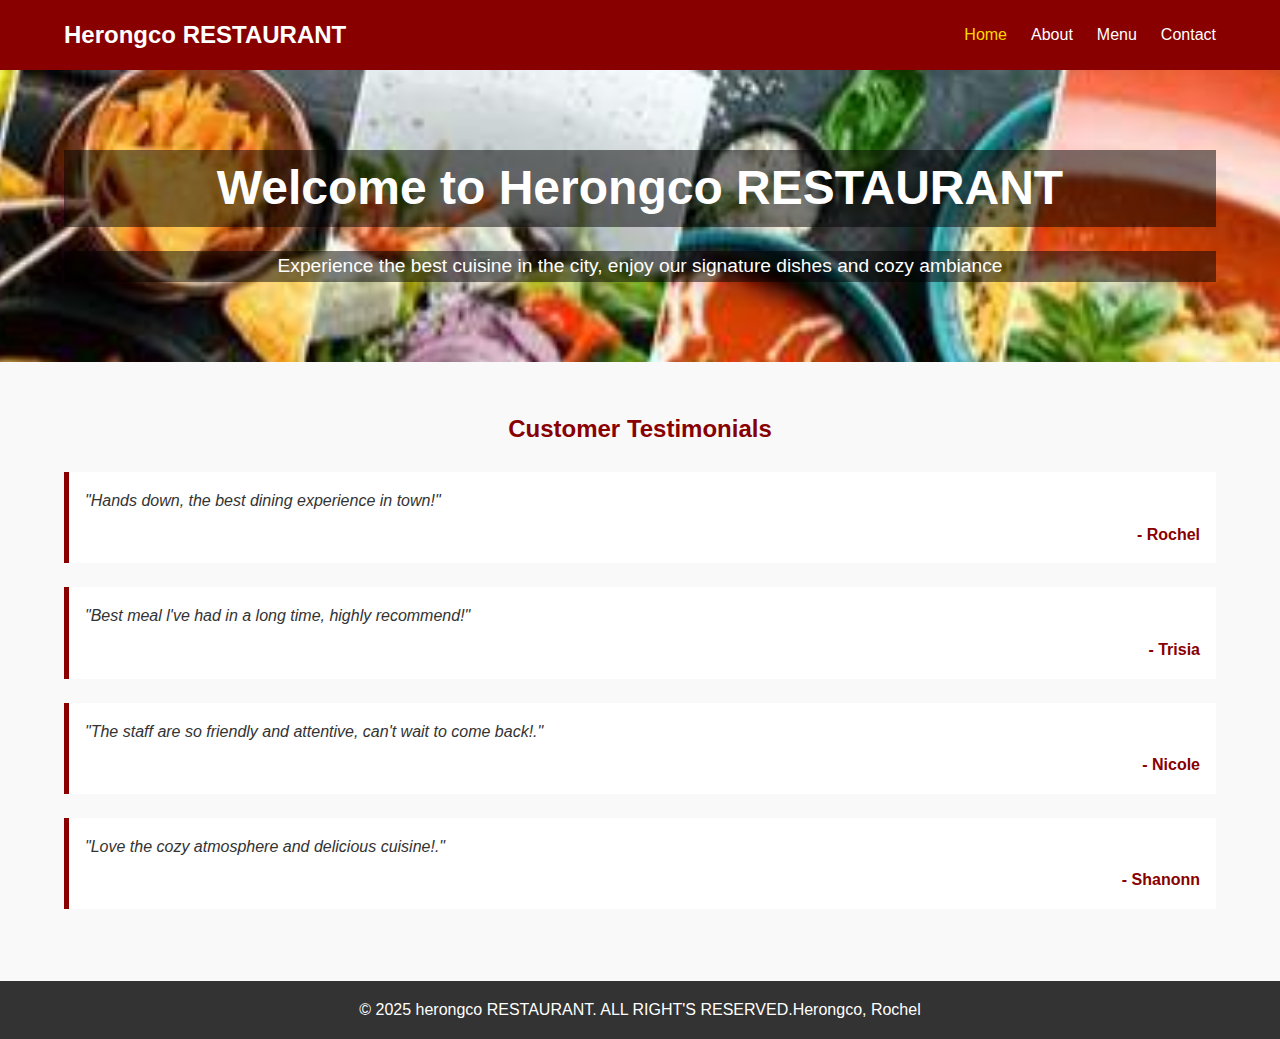
<file: index.html>
<!DOCTYPE html>

<html lang="en">

<head>
    <meta charset="UTF-8">
    <meta name="viewport" content="width=device-width, initial-scale=1.0">
    <title>Herongco RESTAURANT</title>
    <link rel="stylesheet" href="styles.css">
</head>
<body>
    <header>
        <nav class="navbar">
            <div class="container">
                <div class="logo">
                    <a href="index.html">Herongco RESTAURANT</a>
            </div>
            <ul class="nav-links">
                <li><a href="index.html" class="active">Home</a></li>
                <li><a href="about.html">About</a></i>
                <li><a href="menu.html">Menu</a></li>
                <li><a href="contact.html">Contact</a></li>
            </ul>
        </div>
        </nav>
    </header>
    <main>
        <section class="hero">
            <div class="container">
                <h1>Welcome to Herongco RESTAURANT</h1>
                <p>Experience the best cuisine in the city, enjoy our signature dishes and cozy ambiance</p>
            </div>
        </section>
        <section class="testimonials">
            <div class="container">
                <h2>Customer Testimonials</h2>
                <div class="testimonial">
                    <p> "Hands down, the best dining experience in town!"</p></p>
                   <span> - Rochel</span> 
                </div>
                <div class="testimonial">
                    <p>"Best meal l've had in a long time, highly recommend!"</p>
                    <span> - Trisia </span>
                </div>
                <div class="testimonial">
                    <p>"The staff are so friendly and attentive, can't wait to come back!."</p>
                    <span> -  Nicole</span>
                </div>
                <div class="testimonial">
                    <p>"Love the cozy atmosphere and delicious cuisine!."</p>
                    <span>- Shanonn </span>
                </div>
            </div>
        </section>
        </main>
        <footer>
            <div class="container">
                <p>&copy; 2025 herongco RESTAURANT. ALL RIGHT'S RESERVED.Herongco, Rochel</p>
            </div>
        </footer>
    </body>
</html>
</file>
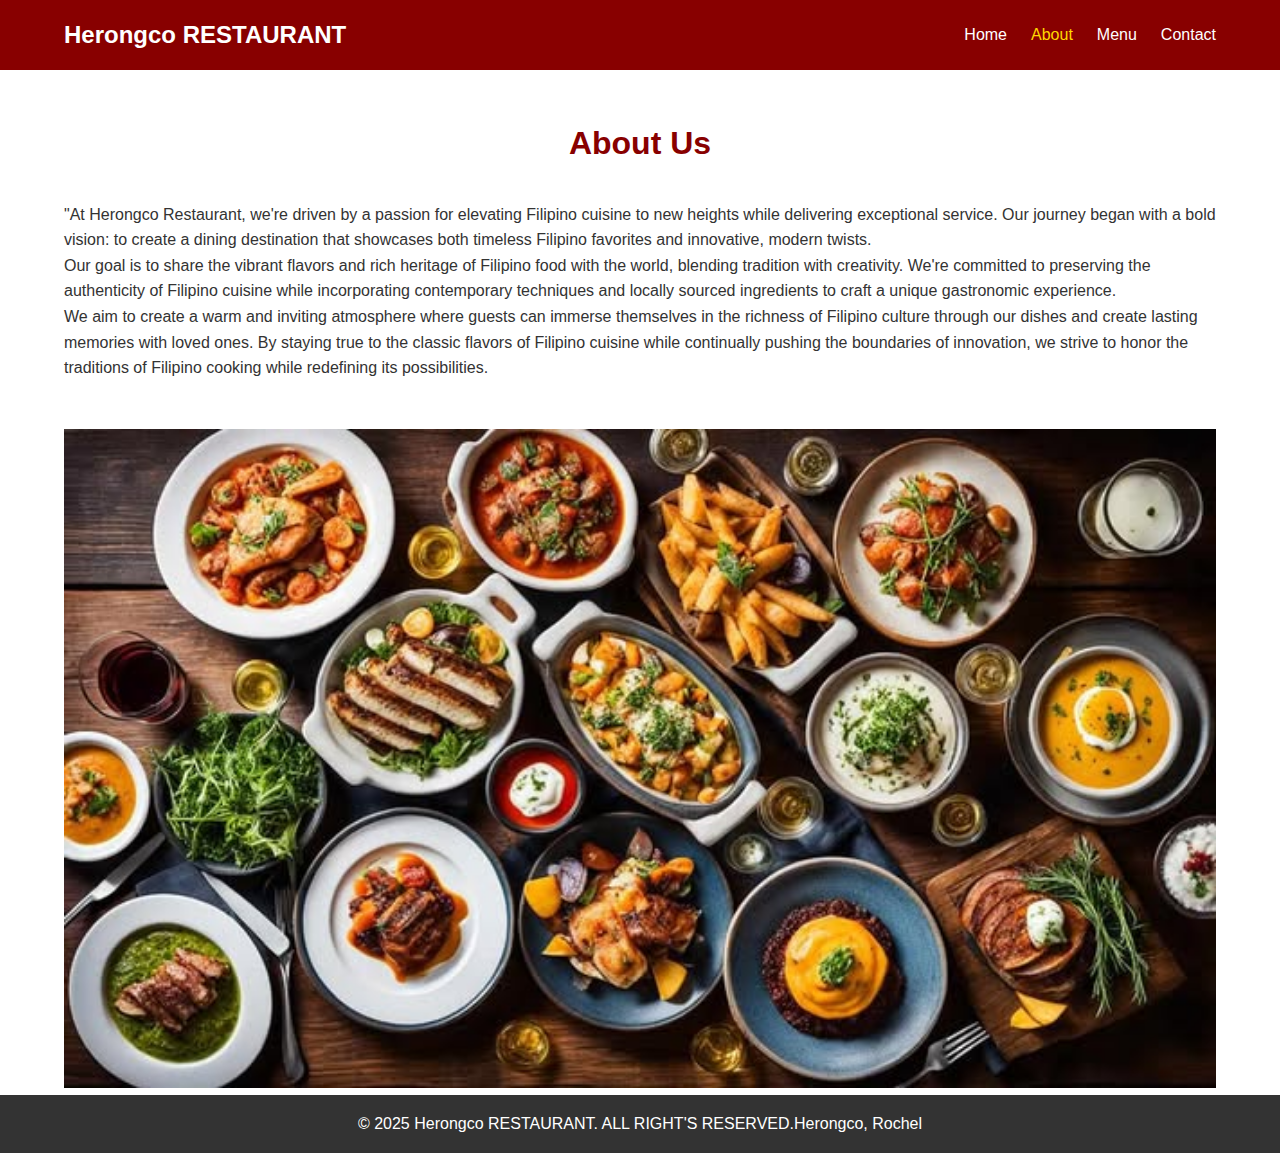
<file: about.html>
<!DOCTYPE html>

<html lang="en">

<head>
    <meta charset="UTF-8">
    <meta name="viewport" content="width=device-width, initial-scale=1.0">
    <title>Herongco Restaurant</title>
    <link rel="stylesheet" href="styles.css">
</head>
<body>
    <header>
        <nav class="navbar">
            <div class="container">
                <div class="logo">
                    <a href="index.html">Herongco RESTAURANT</a>
            </div>
            <ul class="nav-links">
                <li><a href="index.html" >Home</a></li>
                <li><a href="about.html" class="active">About</a></i>
                <li><a href="menu.html">Menu</a></li>
                <li><a href="contact.html">Contact</a></li>
            </ul>
        </div>
        </nav>
    </header>
    <main>
        <section class="about">
            <div class="container">
                <h1>About Us</h1>
                <p>"At Herongco Restaurant, we're driven by a passion for elevating Filipino cuisine to new heights while delivering exceptional service. 
                    Our journey began with a bold vision: to create a dining destination that showcases both timeless Filipino favorites and innovative, modern twists.
                </p>
                </p>Our goal is to share the vibrant flavors and rich heritage of Filipino food with the world, blending tradition with creativity. 
                We're committed to preserving the authenticity of Filipino cuisine while incorporating contemporary techniques and locally sourced ingredients to craft a unique gastronomic experience. 
            </p>
                <p> We aim to create a warm and inviting atmosphere where guests can immerse themselves in the richness of Filipino culture through our dishes and create lasting memories with loved ones.
                     By staying true to the classic flavors of Filipino cuisine while continually pushing the boundaries of innovation, we strive to honor the traditions of Filipino cooking while redefining its possibilities.
                    </p>
            </div>
        </section>
        <section class="banner">
            <div class="container">
                <img src="Img/roch.jpg" alt="Herongco RESTAURANT" style="width: 100%; height: auto;">
            </div>
        </section>
    </main>
    <footer>
        <div class="container">
            <p>&copy; 2025 Herongco RESTAURANT. ALL RIGHT'S RESERVED.Herongco, Rochel</p>
        </div>
    </footer>
</body>
</html>
</file>
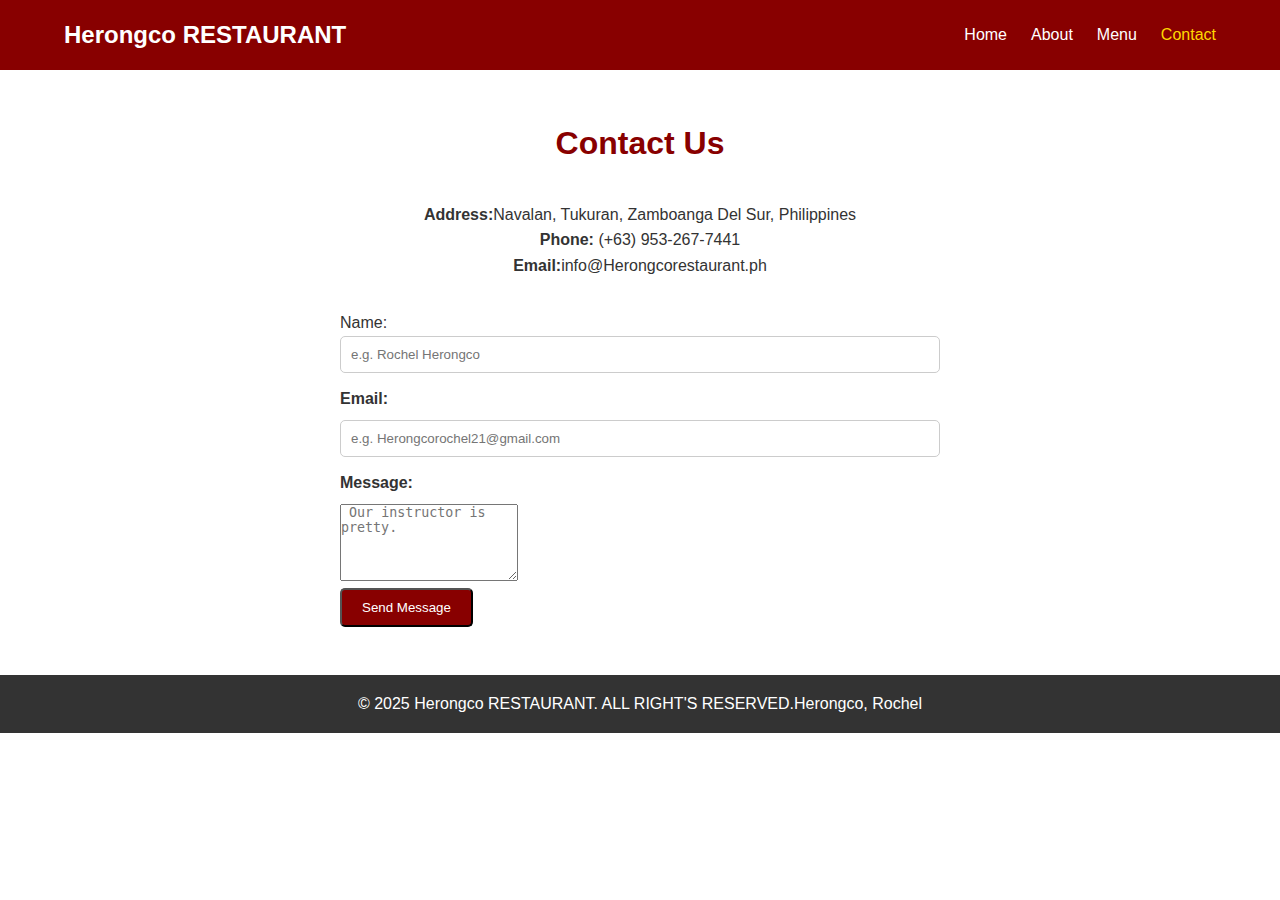
<file: contact.html>
<!DOCTYPE html>
<html lang="en">

<head>
    <meta charset="UTF-8">
    <meta name="viewport" content="width=device-width, initial-scale=1.0">
    <title>Herongco Restaurant</title>
    <link  href="styles.css" rel="stylesheet">
</head>
<body>
    <header>
        <nav class="navbar">
            <div class="container">
                <div class="logo">
                    <a href="index.html">Herongco RESTAURANT</a>
            </div>
            <ul class="nav-links">
                <li><a href="index.html">Home</a></li>
                <li><a href="about.html">About</a></i>
                <li><a href="menu.html">Menu</a></li>
                <li><a href="contact.html" class="active">Contact</a></li>
            </ul>
        </div>
        </nav>
    </header>
    <main>
      <section class="contact">
        <div class="container">
          <h1>Contact Us</h1>
          <div class="contact-details">
            <p><strong>Address:</strong>Navalan, Tukuran, Zamboanga Del Sur, Philippines</p>
            <p><strong>Phone:</strong> (+63) 953-267-7441</P>
            <p><strong>Email:</strong>info@Herongcorestaurant.ph</p>
          </div>
          <form action="" method="post" class="contact-form">
            <label for="name"></label>Name: </label>
              <input type="text" id="name" name="name" placeholder="e.g. Rochel Herongco">
              <br>
              <label for="email">Email: </label>
              <input type="email" id="email" name="email" placeholder=  "e.g. Herongcorochel21@gmail.com">
              <br>
              <label for="message">Message:</label>
              <textarea id="message" name="message" rows="5" placeholder=" Our instructor is pretty."></textarea>
              <br>
              <button types="submit">Send Message</button>
          </form>
          </div>
      </section>
      </main>
 <footer>
   <div class="container">
    <p>&copy; 2025 Herongco RESTAURANT. ALL RIGHT'S RESERVED.Herongco, Rochel</p>
   </div>
 </footer>
 </body>
 
 </html>
</file>
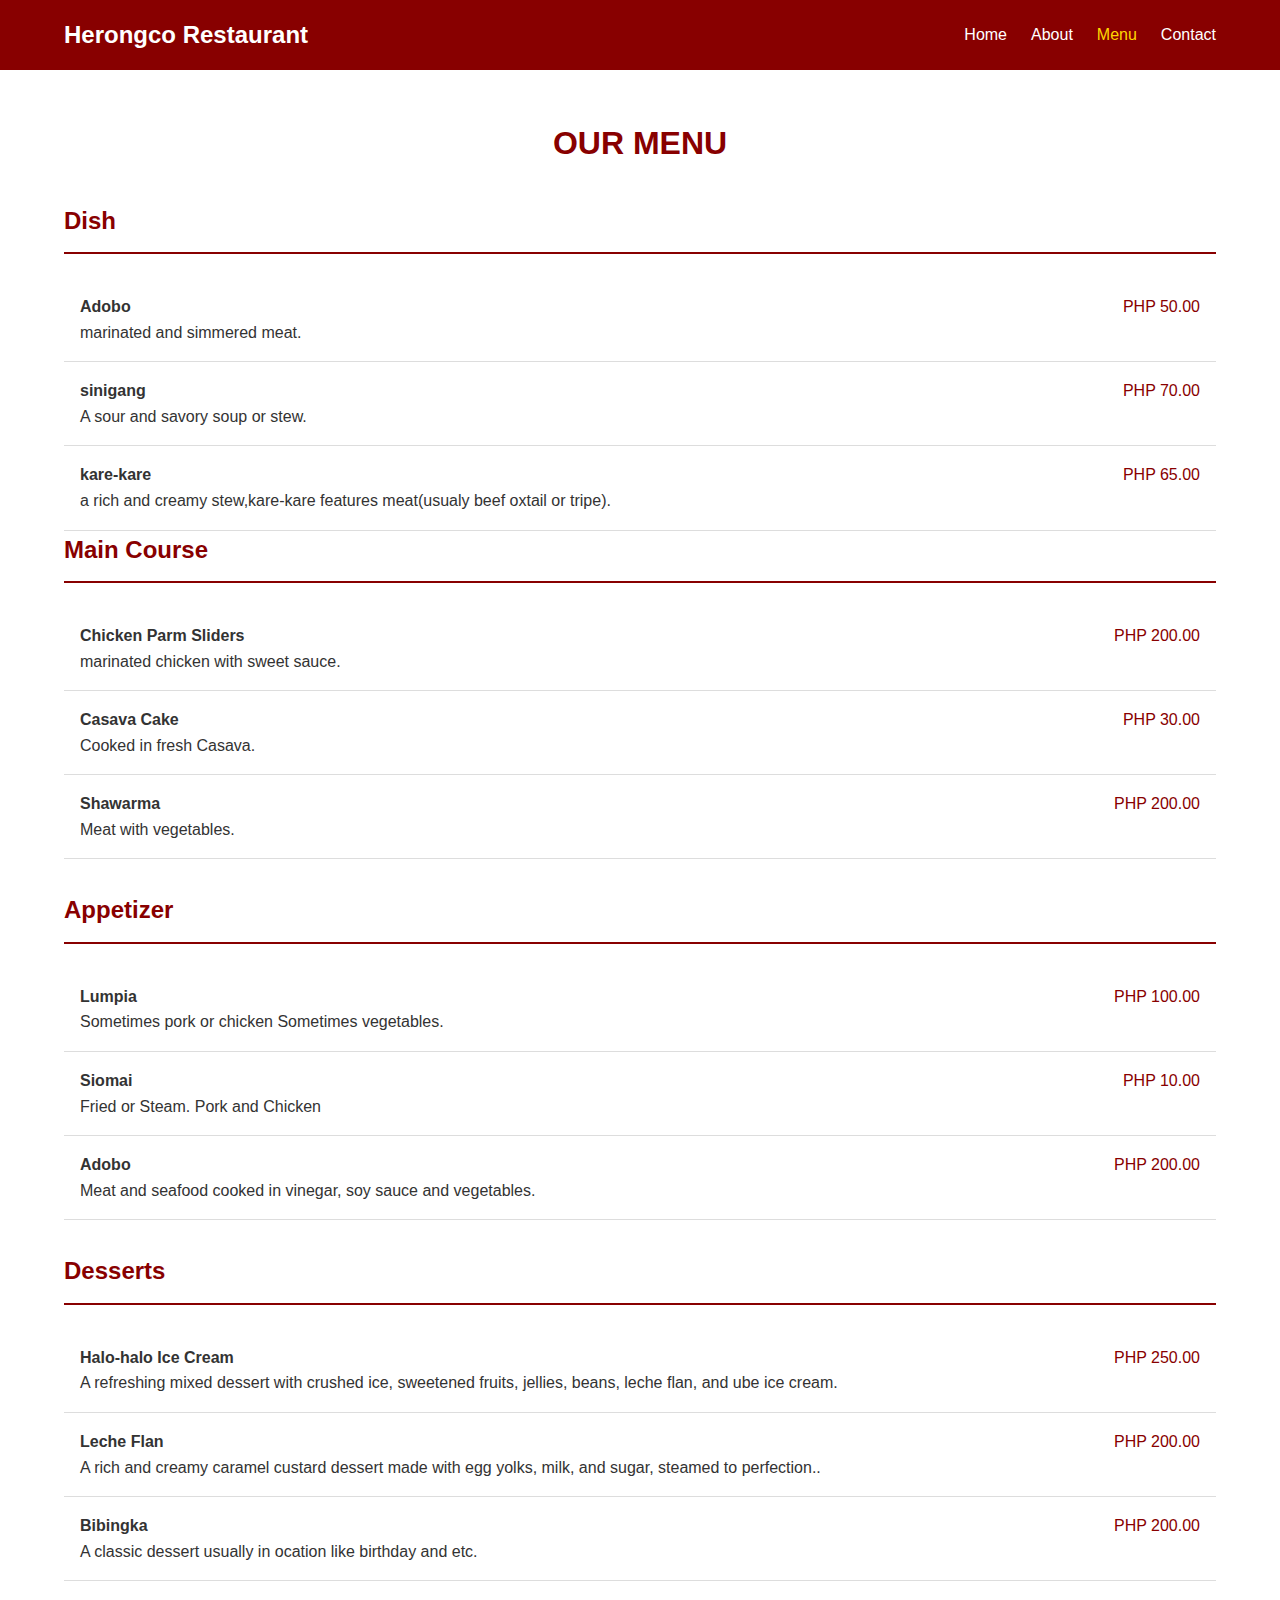
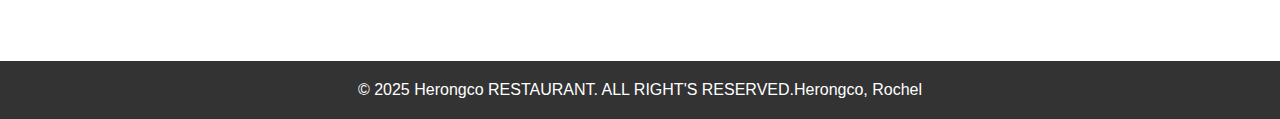
<file: menu.html>
<!DOCTYPE html>

<html lang="en">

<head>
    <meta charset="UTF-8">
    <meta name="viewport" content="width=device-width, initial-scale=1.0">
    <title>Herongco Restaurant</title>
    <link rel="stylesheet" href="styles.css">
</head>
<body>
    <header>
        <nav class="navbar">
            <div class="container">
                <div class="logo">
                    <a href="index.html">Herongco Restaurant</a>
            </div>
            <ul class="nav-links">
                <li><a href="index.html">Home</a></li>
                <li><a href="about.html">About</a></i>
                <li><a href="menu.html" class="active">Menu</a></li>
                <li><a href="contact.html">Contact</a></li>
            </ul>
        </div>
        </nav>
    </header>
    <main>
        <section class="menu">
            <div class="container">
                <h1>OUR MENU</h1>
                <div class="menu-section">
                    <h2>Dish</h2>
                    <ul>
                        <li>
                           <span class="dish">Adobo </span>
                           <span class="price">PHP 50.00</span>
                           <p>marinated and simmered meat.</p>
                        </li>
                        <li>
                            <span class="dish">sinigang</span>
                            <span class="price">PHP 70.00</span>
                            <p>A sour and savory soup or stew.</p>
                      </li>
                      <li>
                      <span class="dish">kare-kare</span>
                            <span class="price">PHP 65.00</span>
                            <p>a rich and creamy stew,kare-kare features meat(usualy beef oxtail or tripe).</p>
                        </li>
                    </ul>
                        <div class="menu-section">
                            <h2>Main Course</h2>
                            <ul>
                                <li>
                                   <span class="dish"> Chicken Parm Sliders</span>
                                   <span class="price">PHP 200.00</span>
                                   <p>marinated chicken with sweet sauce.</p>
                                </li>
                                <li>
                                    <span class="dish">Casava Cake</span>
                                    <span class="price">PHP 30.00</span>
                                    <p>Cooked in fresh Casava.</p>
                              </li>
                              <li>
                              <span class="dish">Shawarma</span>
                                    <span class="price">PHP 200.00</span>
                                    <p>Meat with vegetables.</p>
                                </li>
                            </ul>
                            </div>
                <div class="menu-section">
                    <h2>Appetizer</h2>
                    <ul>
                        <li>
                           <span class="dish">Lumpia</span>
                           <span class="price">PHP 100.00</span>
                           <p>Sometimes pork or chicken
                            Sometimes vegetables.</p>
                        </li>
                        <li>
                            <span class="dish">Siomai</span>
                            <span class="price">PHP 10.00</span>
                            <p>Fried or Steam. Pork and Chicken</p>
                      </li>
                      <li>
                        <span class="dish">Adobo</span>
                            <span class="price">PHP 200.00</span>
                            <p>Meat and seafood cooked in vinegar, soy sauce and vegetables.</p>
                        </li>
                    </ul>
                </div>
                <div class="menu-section">
                    <h2>Desserts</h2>
                    <ul>
                        <li>
                            <span class="dish">Halo-halo Ice Cream</span>
                            <span class="price">PHP 250.00</span>
                            <P> A refreshing mixed dessert with crushed ice, sweetened fruits, jellies, beans, leche flan, and ube ice cream.</P>
                        </li>
                    </ul>

                    </h2>
                    <ul>
                        <li>
                           <span class="dish">Leche Flan</span>
                           <span class="price">PHP 200.00</span>
                           <p>A rich and creamy caramel custard dessert made with egg yolks, milk, and sugar, steamed to perfection..</p>
                        </li>
                      <li>
                      <span class="dish">Bibingka</span>
                            <span class="price">PHP 200.00</span>
                            <p>A classic dessert usually in ocation like birthday and etc.</p>
                      </li>
                    </ul>
                </div>
                </section>
            </main>
     <footer>
  <div class="container">
    <p>&copy; 2025 Herongco RESTAURANT. ALL RIGHT'S RESERVED.Herongco, Rochel</p>
  </div>
</footer>
 </body>
 
 </html>
</file>
<file: styles.css>
*{
  margin: 0;
  padding: 0;
  box-sizing: border-box;
}

body{
  font-family: Arial, Helvetica, sans-serif;
  line-height: 1.6;
  color: #333;
  
}

.container{
  width: 90%;
  max-width: 1200px;
  margin: 0 auto;
  
}

.navbar{
  background-color: #880000;
  padding: 1rem 0;
  
}

.navbar .container{
  display: flex;
  align-items: center;
  justify-content: space-between;
  
}

.navbar .logo a{
  color: #fff;
  text-decoration: none;
  font-size: 1.5em;
  font-weight: bold;
  
}

.navbar .nav-links {
  list-style-type: none;
  display: flex;
  
}

.navbar .nav-links li {
  margin-left: 1.5em;
  
}

.navbar .nav-links a{
  color: #fff;
  text-decoration: none;
  font-size: 1em;
  transition: color 0.3s ease;
  
}

.navbar .nav-links a:hover, .navbar .nav-links .active{
  color: #ffd700;

}

.hero {
 background: url("Herongco.jpg") no-repeat center center/cover fixed;
 padding: 5em 0;
 color:#fff;
 text-align: center;

}
 
.hero h1{
 font-size: 3em;
 margin-bottom: 0.5em;
 background-color: rgba(0, 0, 0, 0.5);
}

.hero p{
 font-size: 1.2em;
 background-color: rgba(0, 0, 0, 0.5);
}

.about,
.menu,
.contact,
.testimonials{
 padding: 3em 0;

}

.about h1,
.menu h1,
.contact h1,
.testimonials h2{
 text-align: center;
 margin-bottom: 1em;
 color:#880000;

}

.testimonials{
 background-color:#f9f9f9;

}

.testimonials .testimonial{
 margin-bottom:  1.5em;
 padding: 1em;
 border-left: 5px solid #880000;
 background-color:#fff;

}

.testimonials .testimonial p{
 font-style: italic;

}

.testimonials .testimonial span{
 display: block;
 margin-top: 0.5em;
 font-weight: bold;
 text-align: right;
 color: #880000;

}

.menu-section{
 margin-bottom: 2em;

}

.menu-section h2{
 border-bottom: 2px solid #880000;
 padding-bottom: 0.5em;
 margin-bottom: 1em;
 color:#880000;

}

.menu-section ul{
 list-style: none;

}

.menu-section li{
 padding: 1em;
 border-bottom: 1px solid #ddd;
}

.menu-sectiom li:last-child{
 border-bottom: none;

}

.menu-section .dish{
 font-weight: bold;

}

.menu-section .price{
 float: right;
 color:#880000;

}

.contact-details{
 margin-bottom: 2em;
 text-align: center;
}


.contact-form{
 max-width: 600px;
 margin: 0 auto;

}


.contact-form label{
 display: block;
 margin-bottom: 0.5em;
 font-weight: bold;

}


.contact-form input,
.contct-form textarea{
 width: 100%;
 padding: 0.75em;
 margin-bottom: 1em;
 border: 1px solid #ccc;
 border-radius: 5px;

}

.contact-form button{
 display: inline-block;
 background-color:#880000;
 color:#fff;
 padding: 0.75em 1.5em;
 cursor: pointer;
 border-radius: 5px;
 transition: background 0.3s ease; 

}

.contact-form button:hover{
 background-color: #A52A2A;
}

footer{
 background-color: #333;
 color:#fff;
 text-align: center;
 padding: 1em 0;
}

@media (max-width: 768px){
 .navbar .container{

   flex-direction: column;
 }

 .navbar .nav-links{
   flex-direction: column;
   margin-top: 1em;
 }
 .navbar .nav-link li{
   margin: 0.5em 0;
 }

 .hero h1{
   font-size: 2em;
 }

 .hero p{

 }
}
</file>
